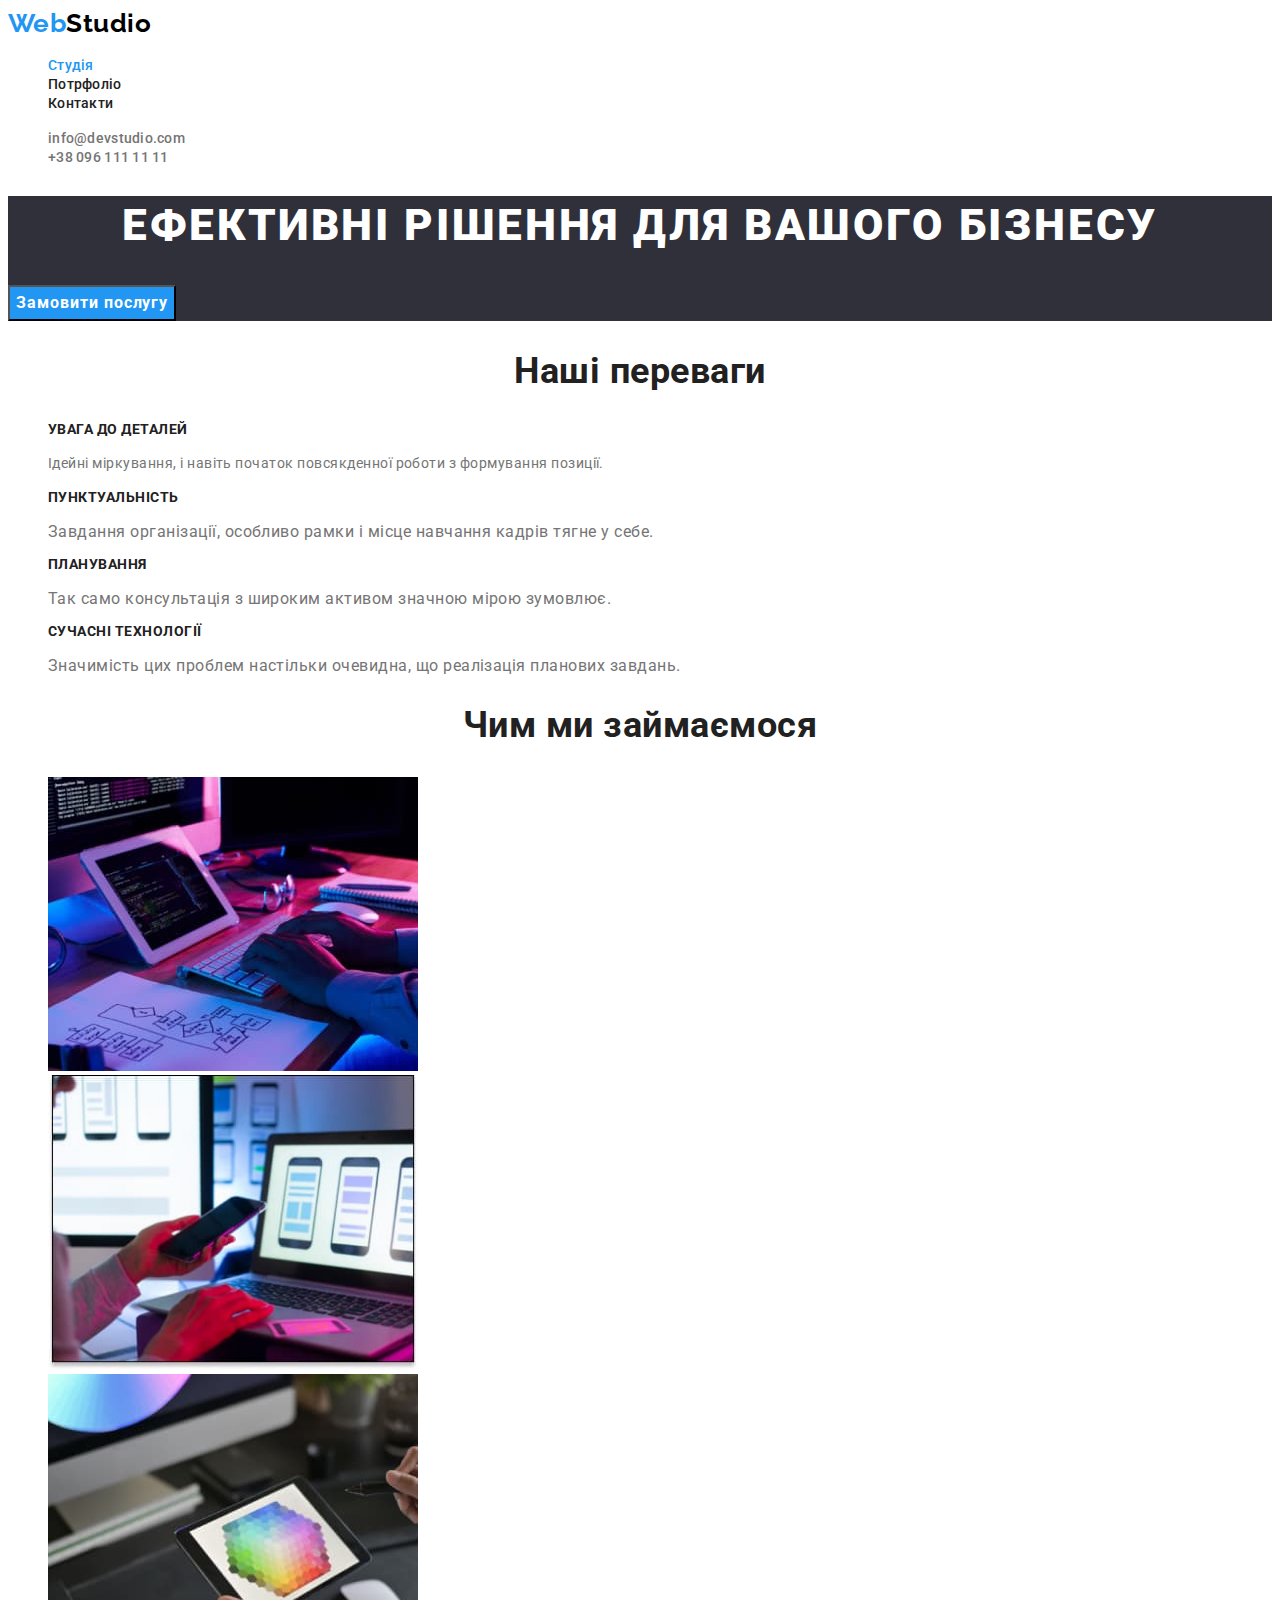
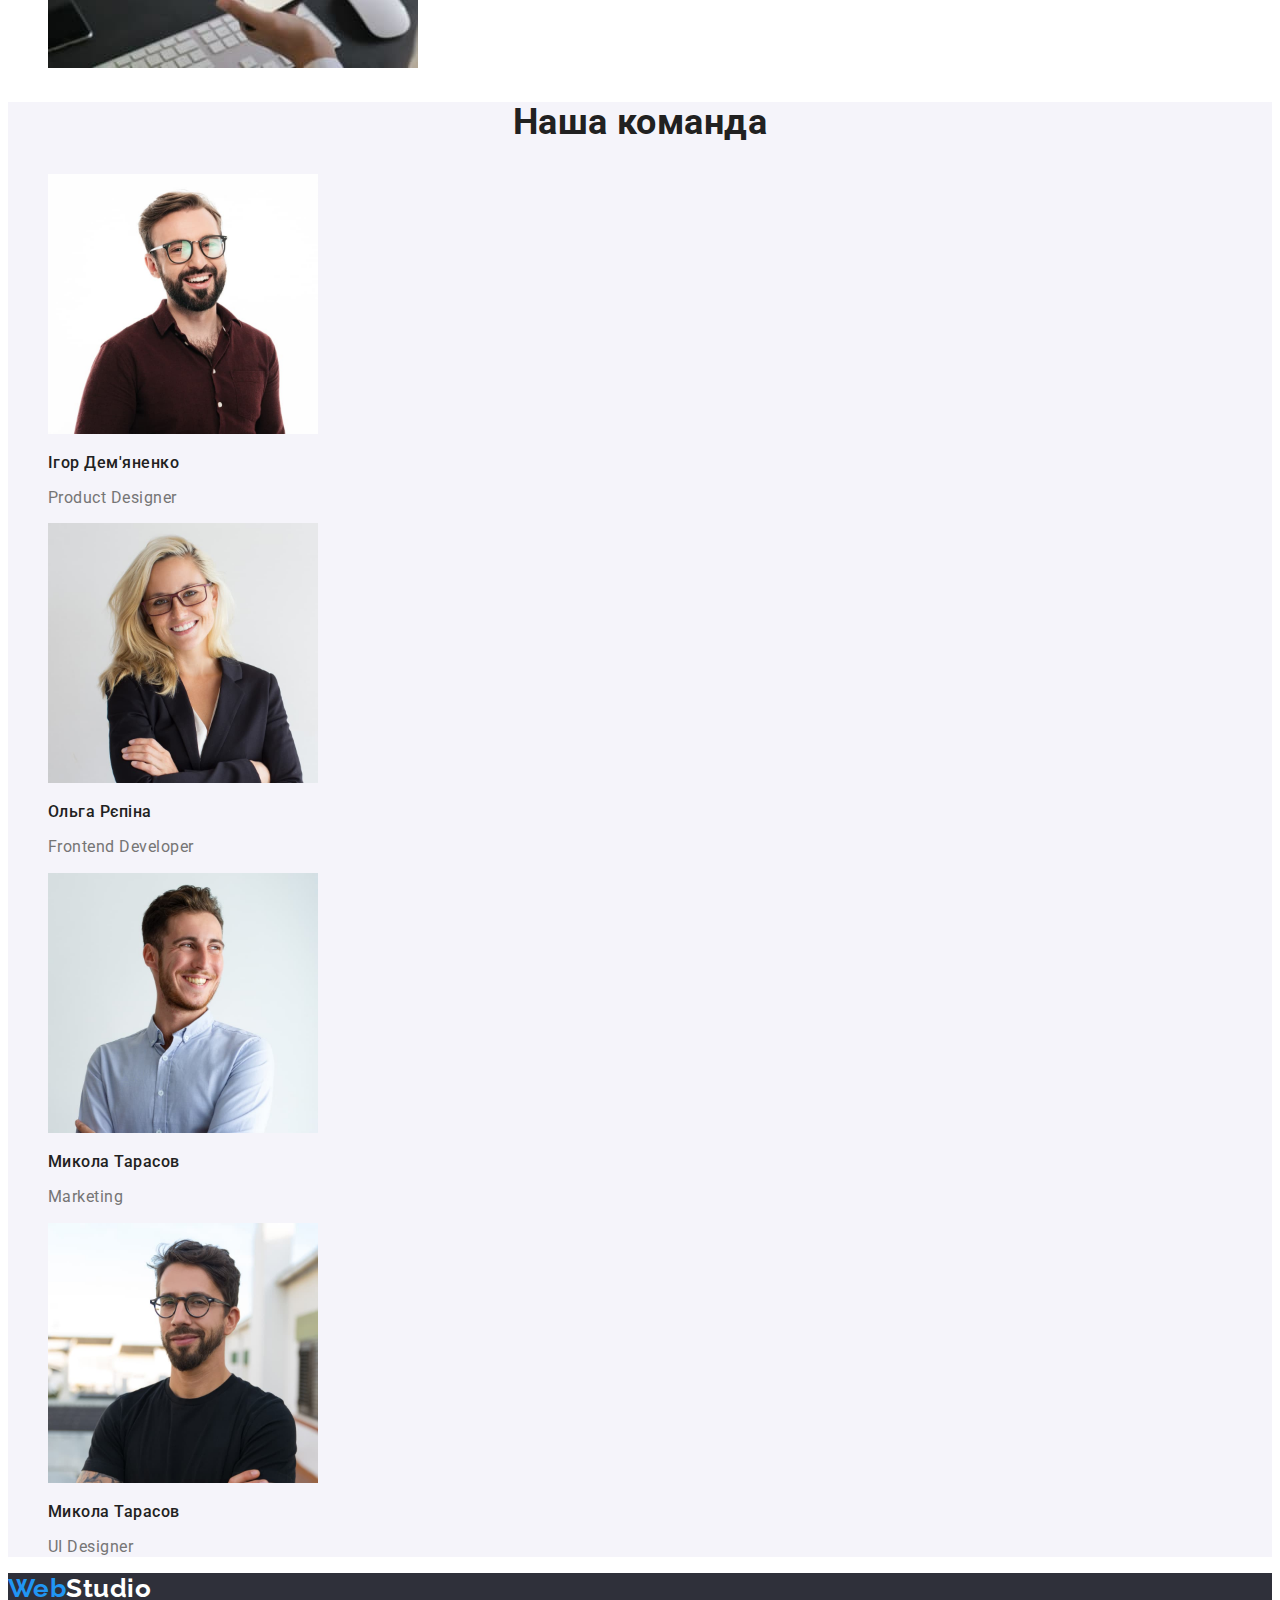
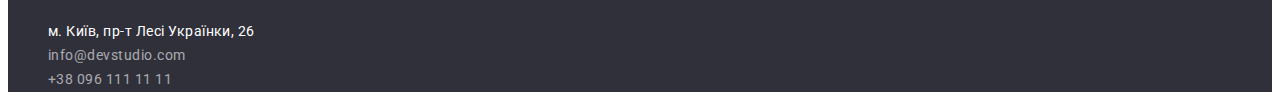
<file: index.html>
<!DOCTYPE html>
<html lang="uk">
  <head>
    <meta charset="UTF-8" />
    <meta http-equiv="X-UA-Compatible" content="IE=edge" />
    <meta name="viewport" content="width=device-width, initial-scale=1.0" />
    <title>WebStudio</title>
    <link
      href="https://fonts.googleapis.com/css2?family=Raleway:wght@700&family=Roboto:wght@400;500;700;900&display=swap"
      rel="stylesheet"
    />
    <link rel="stylesheet" href="./css/styles.css" />
  </head>
  <body>
    <header>
      <a href="#" class="logo"><span>Web</span>Studio</a>
      <nav>
        <ul class="main-nav list">
          <li><a href="#" class="link active">Студія</a></li>
          <li>
            <a href="./portfolio.html" class="link">Потрфоліо</a>
          </li>
          <li><a href="#" class="link">Контакти</a></li>
        </ul>
      </nav>
      <ul class="contacts list">
        <li>
          <a href="mailto:info@devstudio.com" class="contacts-link"
            >info@devstudio.com</a
          >
        </li>
        <li>
          <a href="tel:+380961111111" class="contacts-link"
            >+38 096 111 11 11</a
          >
        </li>
      </ul>
    </header>
    <main>
      <section class="hero">
        <h1 class="hero-title">ЕФЕКТИВНІ РІШЕННЯ ДЛЯ ВАШОГО БІЗНЕСУ</h1>
        <button type="submit" class="hero-btn">Замовити послугу</button>
      </section>
      <!--Наші переваги-->
      <section class="section">
        <h2 class="section-title">Наші переваги</h2>
        <ul class="privilege list">
          <li>
            <h3 class="privilege-title">УВАГА ДО ДЕТАЛЕЙ</h3>
            <p class="privilege-text">
              Ідейні міркування, і навіть початок повсякденної роботи з
              формування позиції.
            </p>
          </li>
          <li>
            <h3 class="privilege-title">ПУНКТУАЛЬНІСТЬ</h3>
            <p>
              Завдання організації, особливо рамки і місце навчання кадрів тягне
              у себе.
            </p>
          </li>
          <li>
            <h3 class="privilege-title">ПЛАНУВАННЯ</h3>
            <p>
              Так само консультація з широким активом значною мірою зумовлює.
            </p>
          </li>
          <li>
            <h3 class="privilege-title">СУЧАСНІ ТЕХНОЛОГІЇ</h3>
            <p>
              Значимість цих проблем настільки очевидна, що реалізація планових
              завдань.
            </p>
          </li>
        </ul>
      </section>
      <!--Чим ми займаємося-->
      <section class="section">
        <h2 class="section-title">Чим ми займаємося</h2>
        <ul class="list">
          <li>
            <img src="image/weDo/img1.jpg" alt="Створення сайтів" width="370" />
          </li>
          <li>
            <img
              src="image/weDo/img2.jpg"
              alt="Створення мобільних додатків"
              width="370"
            />
          </li>
          <li>
            <img
              src="image/weDo/img3.jpg"
              alt="Створення дизайну сайтів"
              width="370"
            />
          </li>
        </ul>
      </section>
      <!--Наша команда-->
      <section class="section our-team">
        <h2 class="section-title">Наша команда</h2>
        <ul class="team list">
          <li>
            <img
              src="image/ourTeam/img1.jpg"
              alt="Ігор Дем'яненко"
              width="270"
            />
            <h3 class="team-title">Ігор Дем'яненко</h3>
            <p class="team-text">Product Designer</p>
          </li>
          <li>
            <img src="image/ourTeam/img2.jpg" alt="Ольга Рєпіна" width="270" />
            <h3 class="team-title">Ольга Рєпіна</h3>
            <p class="team-text">Frontend Developer</p>
          </li>
          <li>
            <img
              src="image/ourTeam/img3.jpg"
              alt="Микола Тарасов"
              width="270"
            />
            <h3 class="team-title">Микола Тарасов</h3>
            <p class="team-text">Marketing</p>
          </li>
          <li>
            <img
              src="image/ourTeam/img4.jpg"
              alt="Михайло Єрмаков"
              width="270"
            />
            <h3 class="team-title">Микола Тарасов</h3>
            <p class="team-text">UI Designer</p>
          </li>
        </ul>
      </section>
    </main>
    <footer class="footer">
      <a href="#" class="logo footer-logo"><span>Web</span>Studio</a>
      <address>
        <ul class="adress list">
          <li>
            <a
              href="https://goo.gl/maps/8N9khmtmoE5xAhKt7"
              target="_blank"
              rel="noopener noreferrer"
              class="link"
              >м. Київ, пр-т Лесі Українки, 26</a
            >
          </li>
          <li>
            <a href="mailto:info@devstudio.com" class="adress-link link"
              >info@devstudio.com</a
            >
          </li>
          <li>
            <a href="tel:+380961111111" class="adress-link link"
              >+38 096 111 11 11</a
            >
          </li>
        </ul>
      </address>
    </footer>
  </body>
</html>
</file>
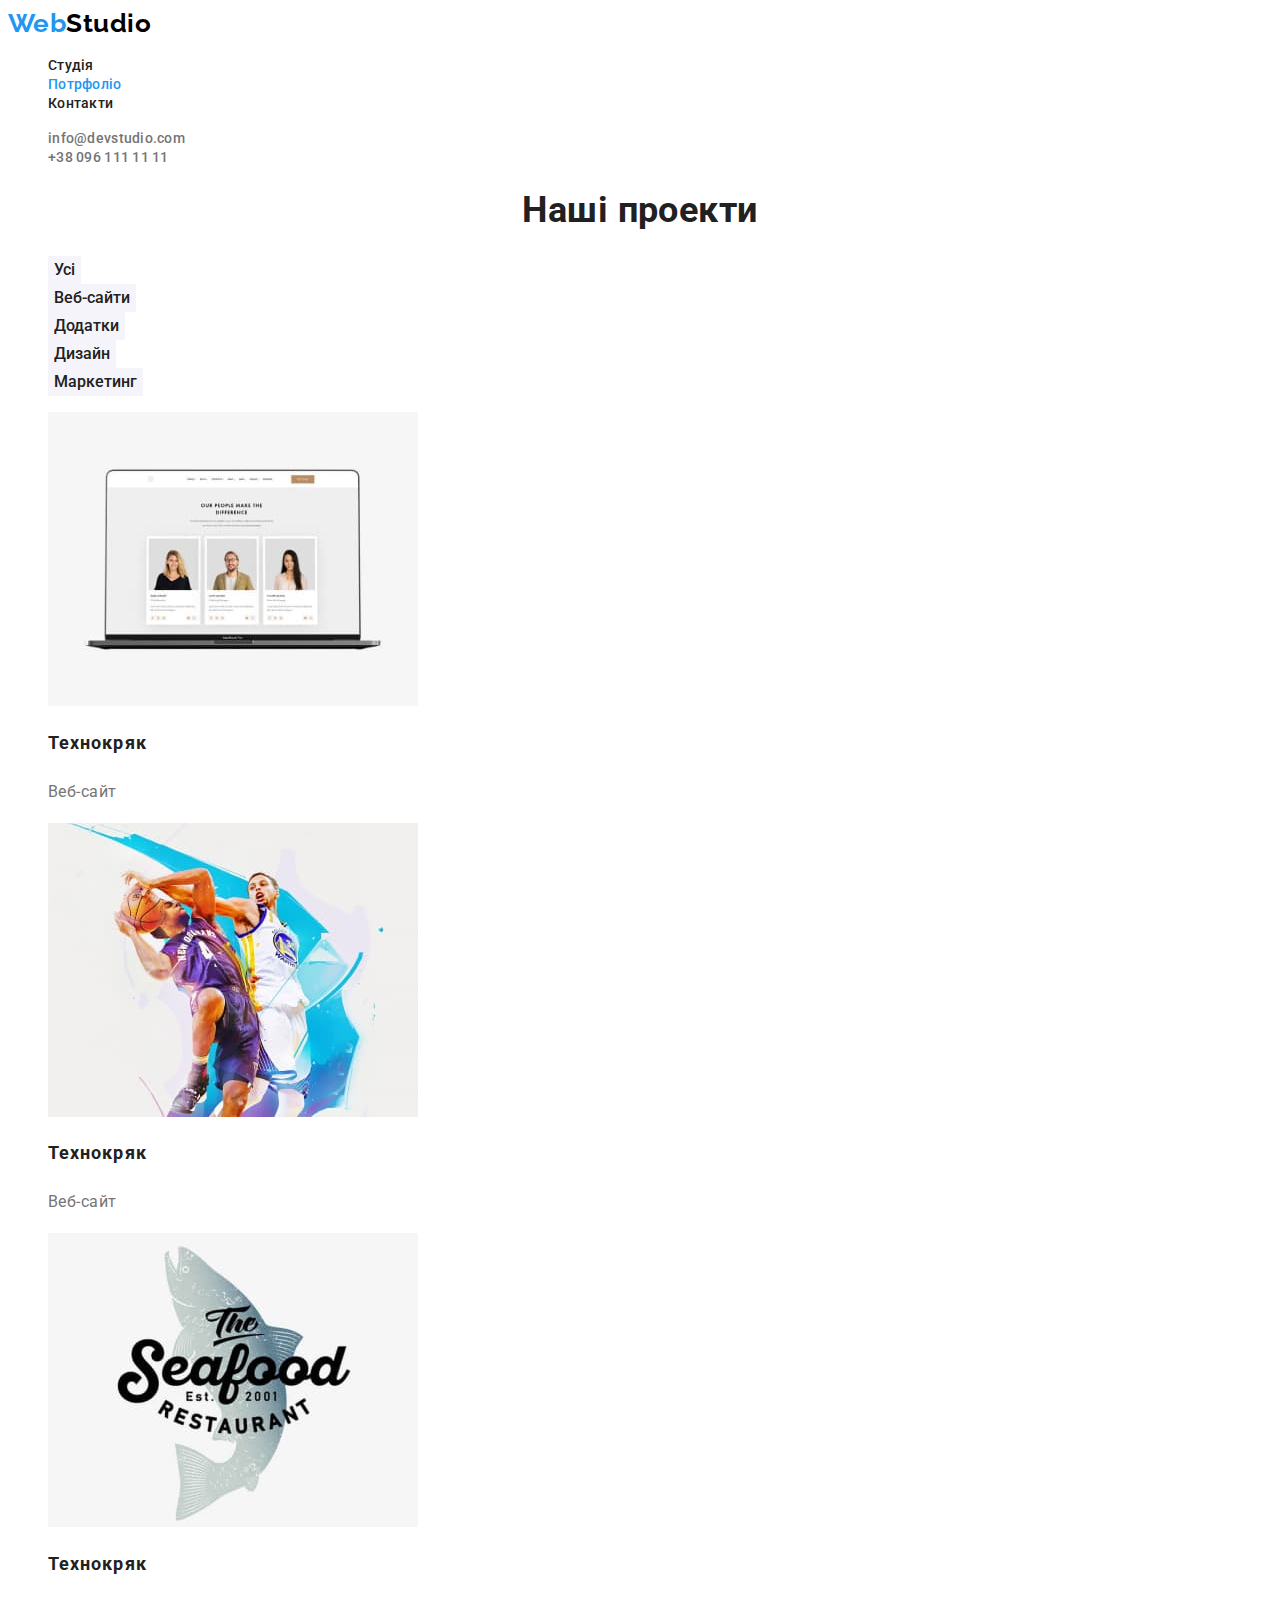
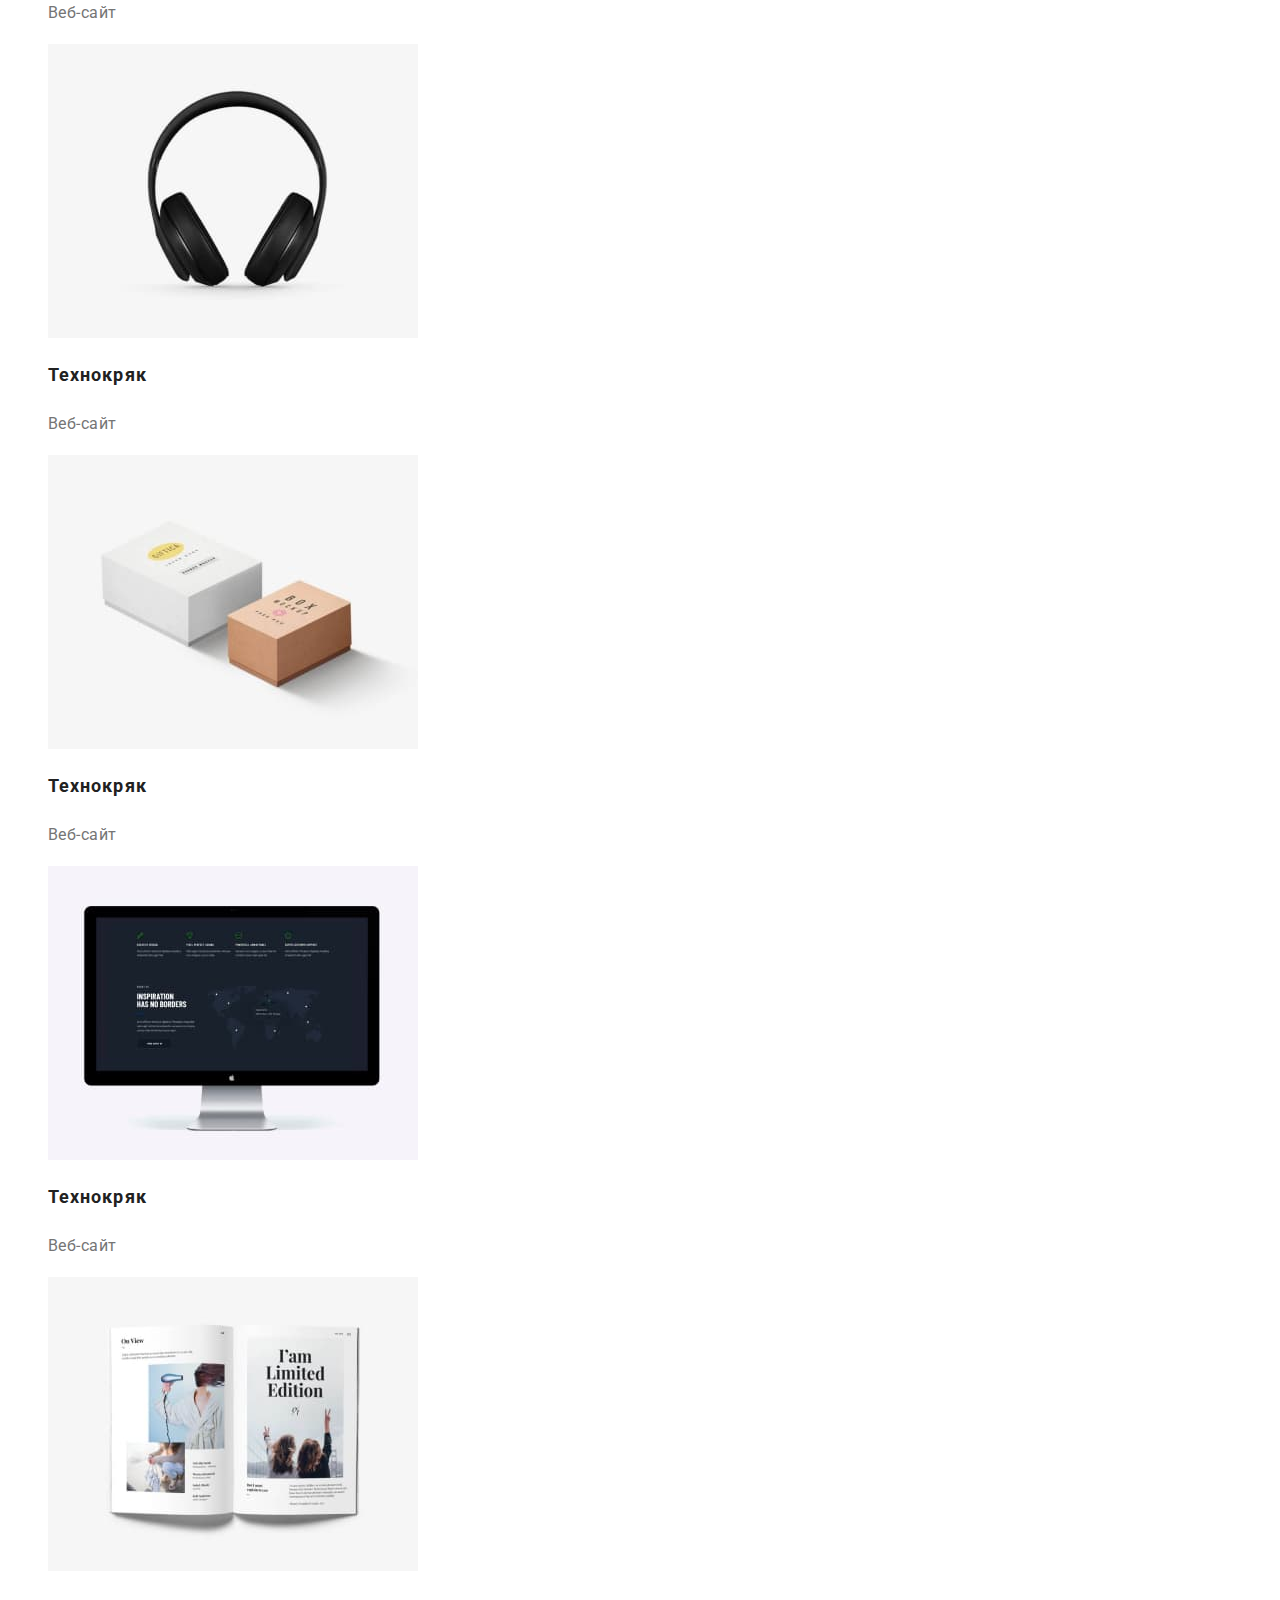
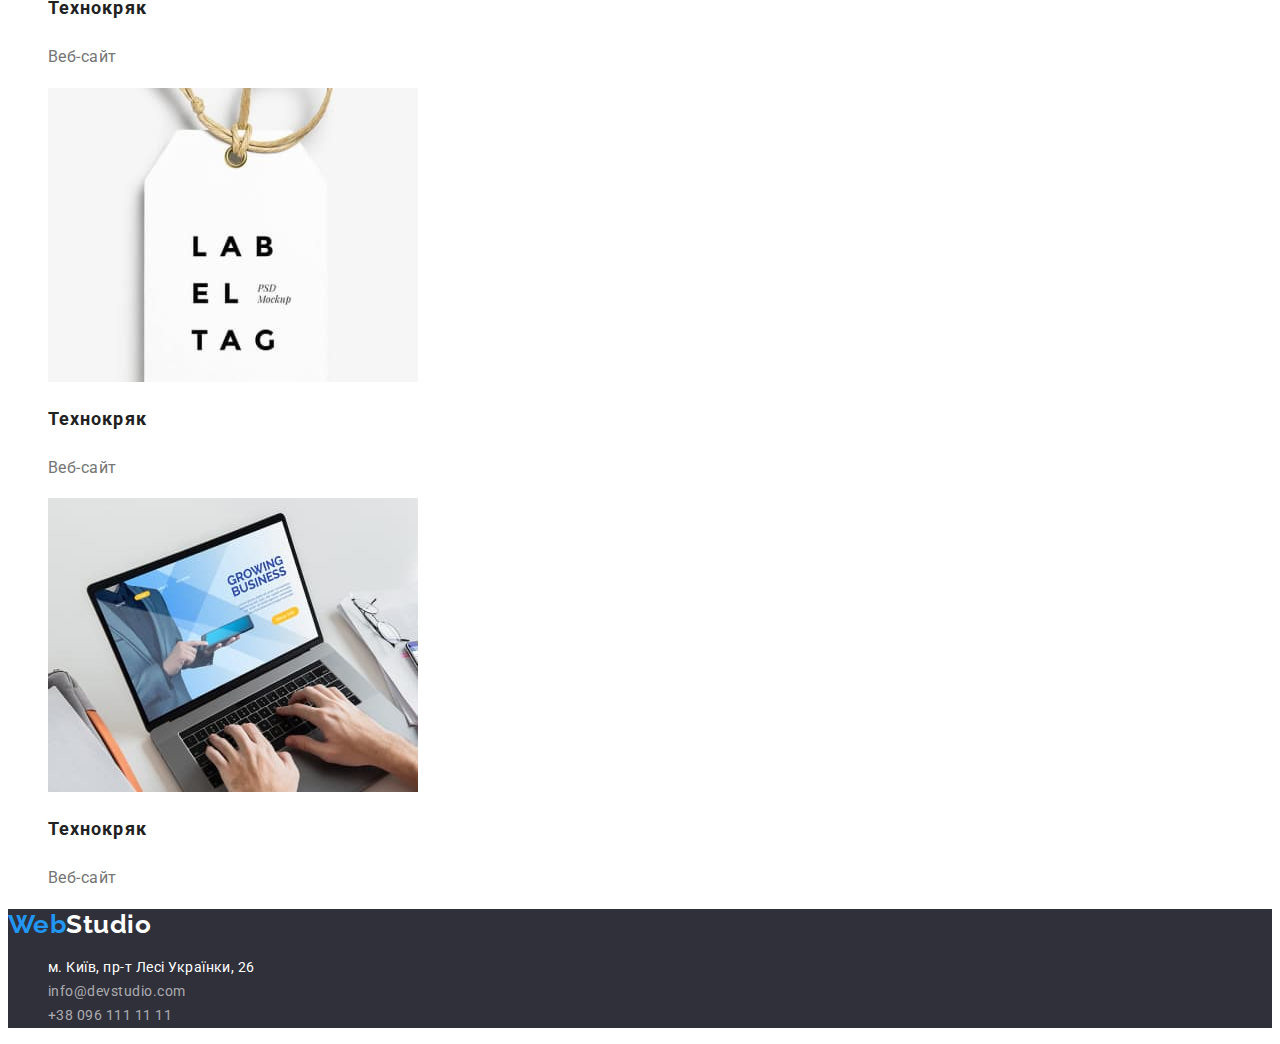
<file: portfolio.html>
<!DOCTYPE html>
<html lang="uk">
  <head>
    <meta charset="UTF-8" />
    <meta http-equiv="X-UA-Compatible" content="IE=edge" />
    <meta name="viewport" content="width=device-width, initial-scale=1.0" />
    <title>Portfolio</title>
    <link
      href="https://fonts.googleapis.com/css2?family=Raleway:wght@700&family=Roboto:wght@400;500;700;900&display=swap"
      rel="stylesheet"
    />
    <link rel="stylesheet" href="./css/styles.css" />
  </head>
  <body>
    <header>
      <a href="#" class="logo"><span>Web</span>Studio</a>
      <nav>
        <ul class="main-nav list">
          <li><a href="./index.html" class="link">Студія</a></li>
          <li>
            <a href="./portfolio.html" class="link active">Потрфоліо</a>
          </li>
          <li><a href="#" class="link">Контакти</a></li>
        </ul>
      </nav>
      <ul class="contacts list">
        <li>
          <a href="mailto:info@devstudio.com" class="contacts-link"
            >info@devstudio.com</a
          >
        </li>
        <li>
          <a href="tel:+380961111111" class="contacts-link"
            >+38 096 111 11 11</a
          >
        </li>
      </ul>
    </header>

    <main>
      <section class="section portfolio">
        <h1 class="section-title">Наші проекти</h1>
        <ul class="filter list">
          <li><button type="button" class="filter-btn">Усі</button></li>
          <li><button type="button" class="filter-btn">Веб-сайти</button></li>
          <li><button type="button" class="filter-btn">Додатки</button></li>
          <li><button type="button" class="filter-btn">Дизайн</button></li>
          <li><button type="button" class="filter-btn">Маркетинг</button></li>
        </ul>
        <ul class="portfolio-list list">
          <li>
            <a href="#">
              <img src="./image/portfolio/img1.jpg" alt="" width="370" />
              <h2 class="title">Технокряк</h2>
              <p>Веб-сайт</p>
            </a>
          </li>
          <li>
            <a href="#">
              <img src="./image/portfolio/img2.jpg" alt="" width="370" />
              <h2 class="title">Технокряк</h2>
              <p>Веб-сайт</p>
            </a>
          </li>
          <li>
            <a href="#">
              <img src="./image/portfolio/img3.jpg" alt="" width="370" />
              <h2 class="title">Технокряк</h2>
              <p>Веб-сайт</p>
            </a>
          </li>
          <li>
            <a href="#">
              <img src="./image/portfolio/img4.jpg" alt="" width="370" />
              <h2 class="title">Технокряк</h2>
              <p>Веб-сайт</p>
            </a>
          </li>
          <li>
            <a href="#">
              <img src="./image/portfolio/img5.jpg" alt="" width="370" />
              <h2 class="title">Технокряк</h2>
              <p>Веб-сайт</p>
            </a>
          </li>
          <li>
            <a href="#">
              <img src="./image/portfolio/img6.jpg" alt="" width="370" />
              <h2 class="title">Технокряк</h2>
              <p>Веб-сайт</p>
            </a>
          </li>
          <li>
            <a href="#">
              <img src="./image/portfolio/img7.jpg" alt="" width="370" />
              <h2 class="title">Технокряк</h2>
              <p>Веб-сайт</p>
            </a>
          </li>
          <li>
            <a href="#">
              <img src="./image/portfolio/img8.jpg" alt="" width="370" />
              <h2 class="title">Технокряк</h2>
              <p>Веб-сайт</p>
            </a>
          </li>
          <li>
            <a href="#">
              <img src="./image/portfolio/img9.jpg" alt="" width="370" />
              <h2 class="title">Технокряк</h2>
              <p>Веб-сайт</p>
            </a>
          </li>
        </ul>
      </section>
    </main>

    <footer class="footer">
      <a href="#" class="logo footer-logo"><span>Web</span>Studio</a>
      <address>
        <ul class="adress list">
          <li>
            <a
              href="https://goo.gl/maps/8N9khmtmoE5xAhKt7"
              target="_blank"
              rel="noopener noreferrer"
              class="link"
              >м. Київ, пр-т Лесі Українки, 26</a
            >
          </li>
          <li>
            <a href="mailto:info@devstudio.com" class="adress-link link"
              >info@devstudio.com</a
            >
          </li>
          <li>
            <a href="tel:+380961111111" class="adress-link link"
              >+38 096 111 11 11</a
            >
          </li>
        </ul>
      </address>
    </footer>
  </body>
</html>
</file>
<file: css/styles.css>
:root {
  --primary-text-color: #757575;
  --title-text-color: #212121;
  --accent-color: #2196f3;
  --white-color: #ffffff;
}

body {
  color: var(--primary-text-color);
  background-color: var(--white-color);
  font-family: Roboto, sans-serif;
  letter-spacing: 0.03em;
}

.list {
  list-style: none;
}

address {
  font-style: normal;
}

button {
  font-family: inherit;
}
/* header */

.logo {
  color: #000000;
  text-decoration: none;
  font-family: Raleway, sans-serif;
  font-weight: 700;
  font-size: 26px;
  line-height: 1.2;
}

.logo span {
  color: var(--accent-color);
}

.main-nav .link {
  color: var(--title-text-color);
  text-decoration: none;
  font-weight: 500;
  font-size: 14px;
  line-height: 1.14;
  letter-spacing: 0.02em;
}

.main-nav .link:hover,
.main-nav .link:focus {
  color: var(--accent-color);
}

.main-nav .active {
  color: var(--accent-color);
}

.contacts-link {
  color: var(--primary-text-color);
  text-decoration: none;
  font-weight: 500;
  font-size: 14px;
  line-height: 1.14;
  letter-spacing: 0.02em;
}

.contacts-link:hover {
  color: var(--accent-color);
}

/* hero */

.hero {
  background-color: #2f303a;
}

.hero-title {
  color: var(--white-color);
  font-family: 'Roboto';
  font-weight: 900;
  font-size: 44px;
  line-height: 1.36;
  text-align: center;
  letter-spacing: 0.06em;
  text-transform: uppercase;
}

.hero-btn {
  color: var(--white-color);
  background-color: var(--accent-color);
  cursor: pointer;
  font-weight: 700;
  font-size: 16px;
  line-height: 1.87;
  letter-spacing: 0.06em;
}

/* privilege */

.section-title {
  color: var(--title-text-color);
  font-family: 'Roboto';
  font-weight: 700;
  font-size: 36px;
  line-height: 1.16;
  text-align: center;
}

.privilege-title {
  color: var(--title-text-color);
  font-weight: 700;
  font-size: 14px;
  line-height: 1.14;
  text-transform: uppercase;
}

.privilege-text {
  font-family: 'Roboto';
  font-size: 14px;
  line-height: 1.71;
}

/* team */

.our-team {
  background-color: #f5f4fa;
}

.team-title {
  color: var(--title-text-color);
  font-weight: 500;
  font-size: 16px;
  line-height: 1.18;
}

.team-text {
  font-size: 16px;
  line-height: 1.18;
}

/* footer */

.footer {
  background-color: #2f303a;
}

.footer-logo {
  color: var(--white-color);
}

.adress .link {
  color: var(--white-color);
  text-decoration: none;
  font-size: 14px;
  line-height: 1.71;
}

.adress .link:hover {
  color: var(--accent-color);
}

.adress .adress-link {
  color: rgba(255, 255, 255, 0.6);
}

/* страница portfolio */

.portfolio {
  background-color: #ffffff;
}

.filter-btn {
  color: var(--title-text-color);
  background-color: #f5f4fa;
  cursor: pointer;
  border: none;
  font-weight: 500;
  font-size: 16px;
  line-height: 1.62;
}

.filter-btn:hover,
.filter-btn:focus {
  color: var(--white-color);
  background-color: var(--accent-color);
  border: none;
}

.portfolio-list .title {
  color: var(--title-text-color);
  font-weight: 700;
  font-size: 18px;
  line-height: 2;
  letter-spacing: 0.06em;
}

.portfolio-list a {
  text-decoration: none;
  color: inherit;
}

.portfolio-list p {
  font-size: 16px;
  line-height: 1.87;
}
</file>
